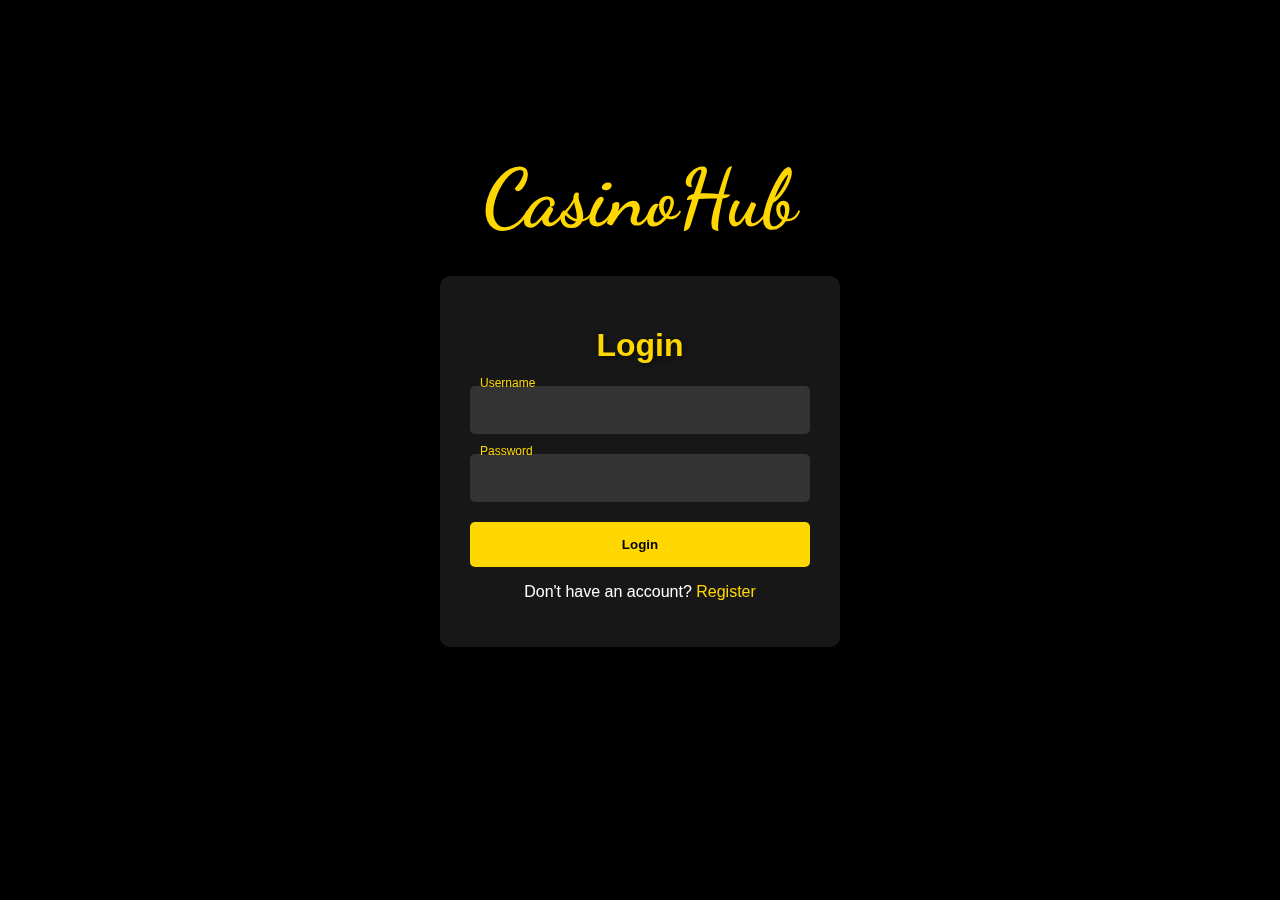
<file: index.html>
<!DOCTYPE html>
<html lang="en">
<head>
    <meta charset="UTF-8">
    <meta name="viewport" content="width=device-width, initial-scale=1.0">
    <title>Login & Registration Page</title>
    <link href="https://fonts.googleapis.com/css2?family=Dancing+Script&display=swap" rel="stylesheet"> <!-- Add this line -->
    <link rel="stylesheet" href="login.css">
</head>


<body>
    <div class="container">
        <h1 class="main-title">CasinoHub</h1> <!-- Added title here -->
        <div class="form-container" id="form-container">
            <form id="login-form" class="form">
				<h1>Login</h1>
                <div class="input-group">
                    <input type="text" id="login-username" required>
                    <label for="login-username">Username</label>
                </div>
                <div class="input-group">
                    <input type="password" id="login-password" required>
                    <label for="login-password">Password</label>
                </div>
                <button type="submit">Login</button>
                <p class="message" id="login-message"></p>
                <p class="toggle-form">Don't have an account? <span id="toggle">Register</span></p>
            </form>

            <form id="register-form" class="form">
                <h1>Register</h1>
                <div class="input-group">
                    <input type="text" id="register-username" required>
                    <label for="register-username">Username</label>
                </div>
                <div class="input-group">
                    <input type="password" id="register-password" required>
                    <label for="register-password">Password</label>
                </div>
                <div class="input-group">
                    <input type="email" id="register-email" required>
                    <label for="register-email">Email</label>
                </div>
                <button type="submit">Register</button>
                <p class="message" id="register-message"></p>
                <p class="toggle-form">Already have an account? <span id="toggle-back">Login</span></p>
            </form>
        </div>
    </div>
    <script src="login.js"></script>
</body>
</html>
</file>
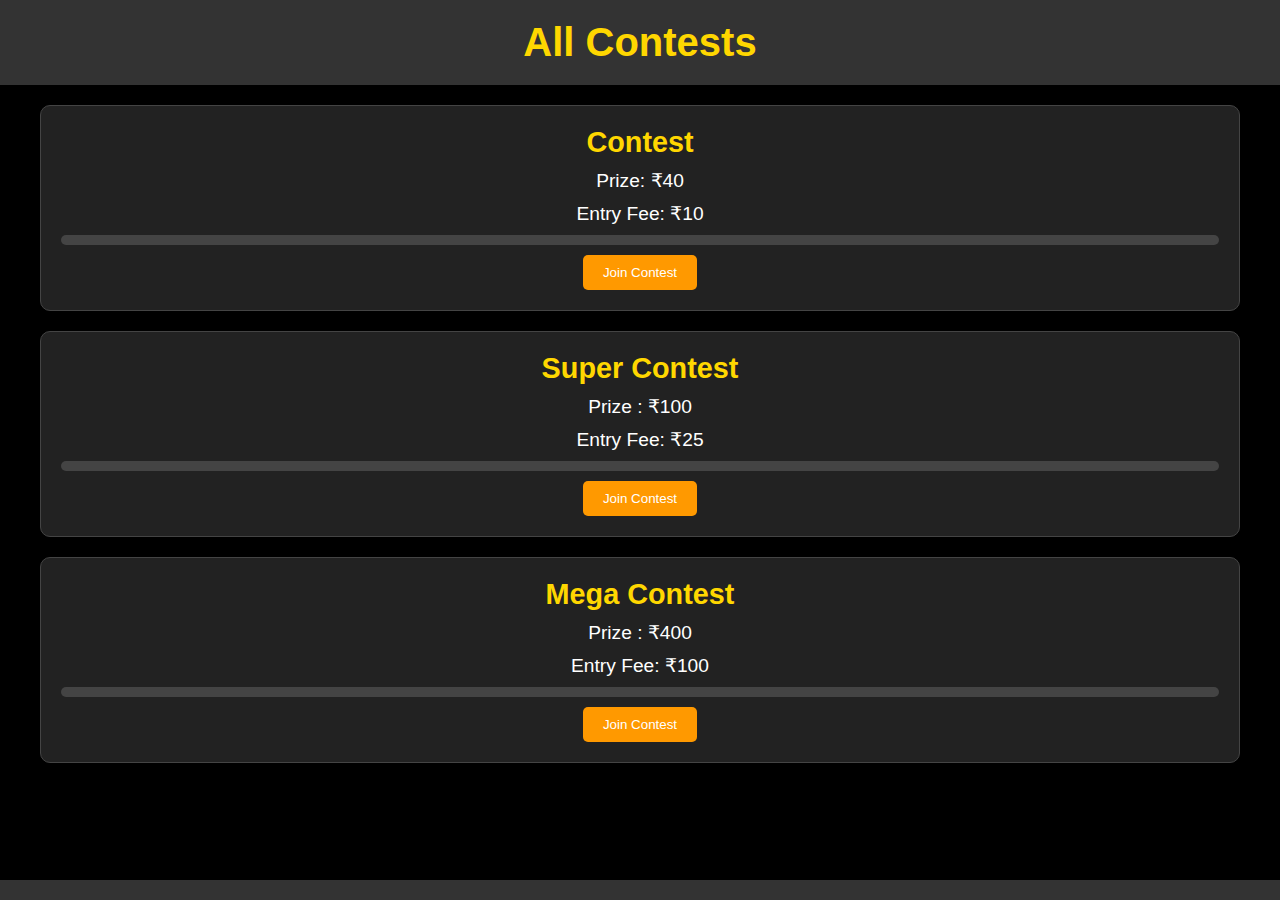
<file: colorcontest.html>
<!DOCTYPE html>
<html lang="en">
<head>
    <meta charset="UTF-8">
    <meta name="viewport" content="width=device-width, initial-scale=1.0">
    <title>All Contests</title>
    <link rel="stylesheet" href="colorcontest.css">
</head>
<body>
    <header>
        <h1>All Contests</h1>
    </header>
    <main>
        <div class="contest-list">
		
            <div class="contest-card" id="contest-1">
                <h2>Contest</h2>
                <p>Prize: ₹40 </p>
                <p>Entry Fee: ₹10</p>
                <div class="progress-container">
                    <div class="progress-bar" style="width: 0%;" id="progress-1"></div>
                </div>
				<a href="colorgame.html">
                <button class="join-btn" data-contest="contest-1">Join Contest</button>
				</a>
            </div>
		
            <div class="contest-card" id="contest-2">
                <h2> Super Contest</h2>
                <p>Prize  : ₹100</p>
                <p>Entry Fee: ₹25</p>
                <div class="progress-container">
                    <div class="progress-bar" style="width: 0%;" id="progress-2"></div>
                </div>
                <button class="join-btn" data-contest="contest-2">Join Contest</button>
            </div>
            <div class="contest-card" id="contest-3">
                <h2>Mega Contest </h2>
                <p>Prize  : ₹400</p>
                <p>Entry Fee: ₹100</p>
                <div class="progress-container">
                    <div class="progress-bar" style="width: 0%;" id="progress-3"></div>
                </div>
                <button class="join-btn" data-contest="contest-3">Join Contest</button>
            </div>
        </div>
    </main>

    <footer>
        <p></p>
    </footer>

    <script src="colorcontest.js"></script>
</body>
</html>
</file>
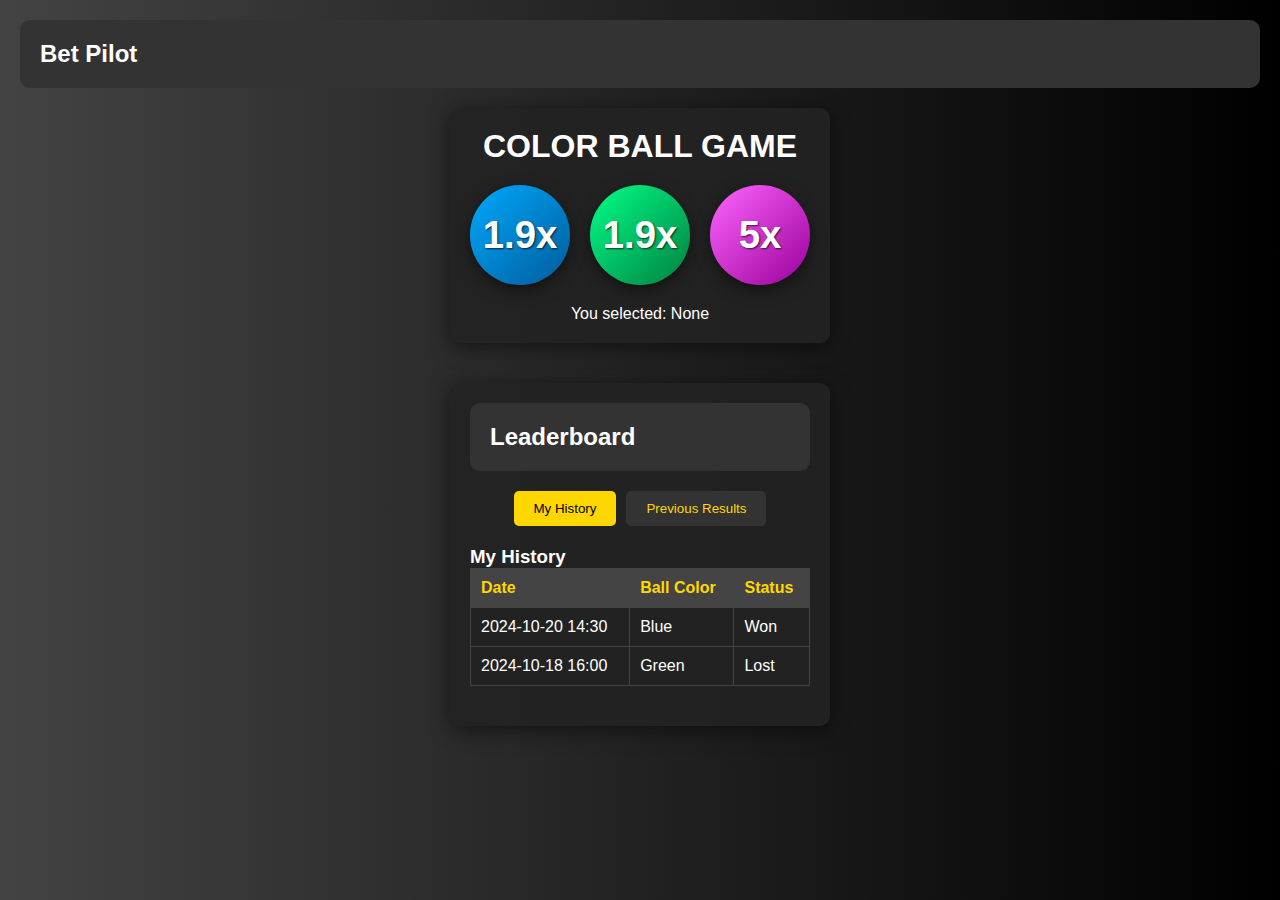
<file: colorgame.html>
<!DOCTYPE html>
<html lang="en">
<head>
    <meta charset="UTF-8">
    <meta name="viewport" content="width=device-width, initial-scale=1.0">
    <title>Fresh Betting Game</title>
    <link rel="stylesheet" href="colorgame.css">
</head>
<body>
    <header>
        <h2>Bet Pilot</h2>
    </header>

    <main>
        <section class="game-section">
            <h1>COLOR BALL GAME</h1>
            <div class="ball-container">
                <div class="ball blue-ball" onclick="selectBall('Blue')">
                    <span class="ball-text">1.9x</span>
                </div>
                <div class="ball green-ball" onclick="selectBall('Green')">
                    <span class="ball-text">1.9x</span>
                </div>
                <div class="ball purple-ball" onclick="selectBall('Purple')">
                    <span class="ball-text">5x</span>
                </div>
            </div>
            <div class="selected-ball-message">
                <p>You selected: <span id="selected-ball">None</span></p>
            </div>
        </section>

        <section class="leaderboard">
            <header>
                <h2>Leaderboard</h2>
            </header>

            <div class="tabs">
                <button id="myHistoryTab" class="tab active">My History</button>
                <button id="previousResultsTab" class="tab">Previous Results</button>
            </div>

            <div id="myHistory" class="tab-content active">
                <h3>My History</h3>
                <table id="myHistoryTable">
                    <thead>
                        <tr>
                            <th>Date</th>
                            <th>Ball Color</th>
                            <th>Status</th>
                        </tr>
                    </thead>
                    <tbody>
                        <!-- My history data will be dynamically injected here -->
                    </tbody>
                </table>
            </div>

            <div id="previousResults" class="tab-content">
                <h3>Previous Results</h3>
                <table id="previousResultsTable">
                    <thead>
                        <tr>
                            <th>Date & Time</th>
                            <th>Ball Color</th>
                        </tr>
                    </thead>
                    <tbody>
                        <!-- Previous results data will be dynamically injected here -->
                    </tbody>
                </table>
            </div>
        </section>
    </main>

    <!-- Popup for selecting ball and entering amount -->
    <div id="bet-popup" class="popup">
        <div class="popup-content">
            <span class="close" onclick="closePopup()">&times;</span>
            <p>You selected: <span id="popup-selected-ball">None</span></p>
            <div class="amount-container">
                <button onclick="changeAmount(-1)">&#8722;</button>
                <input type="number" id="bet-amount" value="0" min="0" />
                <button onclick="changeAmount(1)">&#43;</button>
            </div>
            <button id="confirm-bet-button" onclick="confirmBet()">Place Bet</button>
        </div>
    </div>

    <script src="colorgame.js"></script>
</body>
</html>
</file>
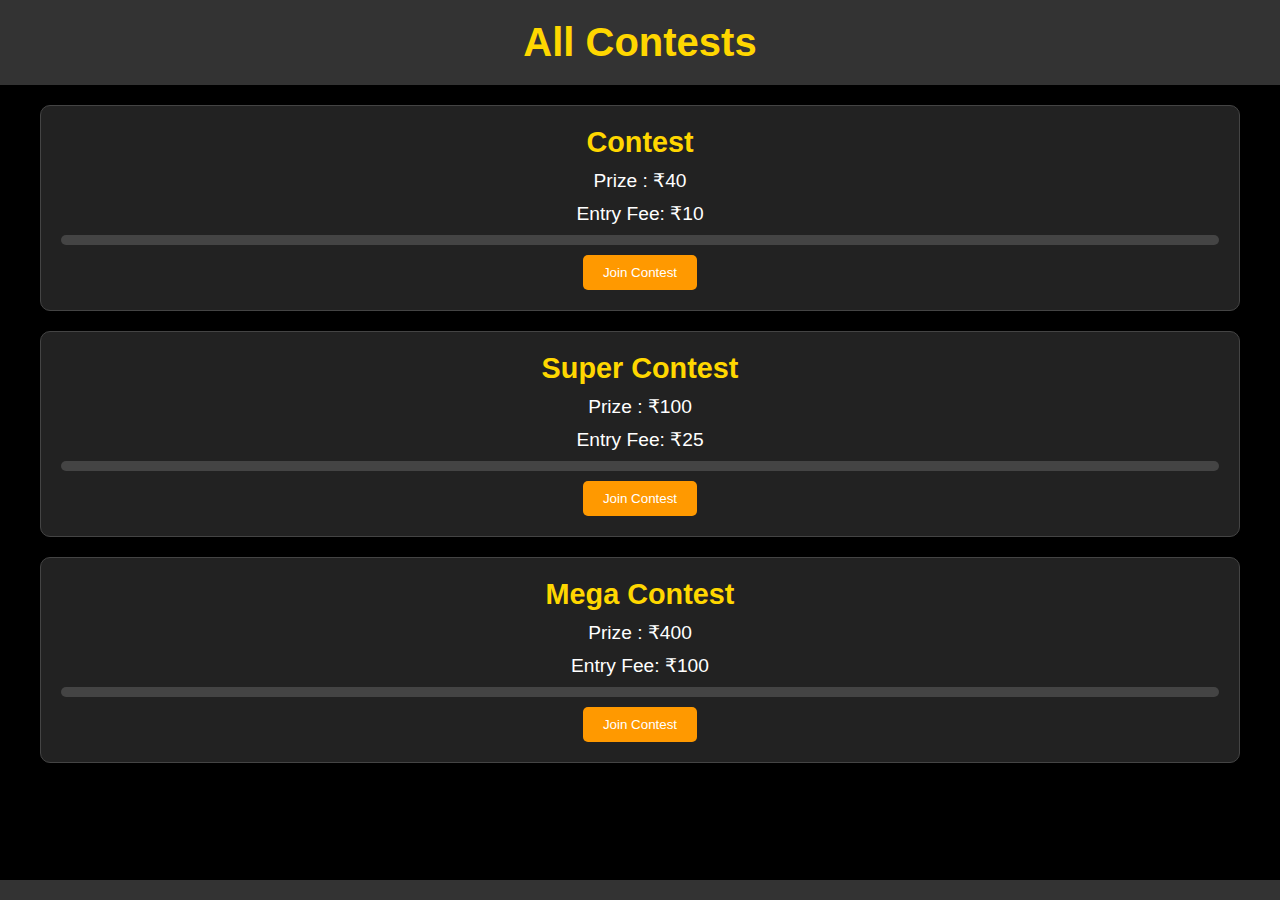
<file: contest.html>
<!DOCTYPE html>
<html lang="en">
<head>
    <meta charset="UTF-8">
    <meta name="viewport" content="width=device-width, initial-scale=1.0">
    <title>All Contests</title>
    <link rel="stylesheet" href="contest.css">
</head>
<body>
    <header>
        <h1>All Contests</h1>
    </header>
    <main>
        <div class="contest-list">
		
            <div class="contest-card" id="contest-1">
                <h2>Contest</h2>
                <p>Prize  : ₹40</p>
                <p>Entry Fee: ₹10</p>
                <div class="progress-container">
                    <div class="progress-bar" style="width: 0%;" id="progress-1"></div>
                </div>
				<a href="numberguess.html">
                <button class="join-btn" data-contest="contest-1">Join Contest</button>
				</a>
            </div>
		
            <div class="contest-card" id="contest-2">
                <h2>Super Contest</h2>
                <p>Prize  : ₹100</p>
                <p>Entry Fee: ₹25</p>
                <div class="progress-container">
                    <div class="progress-bar" style="width: 0%;" id="progress-2"></div>
                </div>
                <button class="join-btn" data-contest="contest-2">Join Contest</button>
            </div>
            <div class="contest-card" id="contest-3">
                <h2>Mega Contest</h2>
                <p>Prize  : ₹400</p>
                <p>Entry Fee: ₹100</p>
                <div class="progress-container">
                    <div class="progress-bar" style="width: 0%;" id="progress-3"></div>
                </div>
                <button class="join-btn" data-contest="contest-3">Join Contest</button>
            </div>
        </div>
    </main>

    <footer>
        <p></p>
    </footer>

    <script src="contest.js"></script>
</body>
</html>
</file>
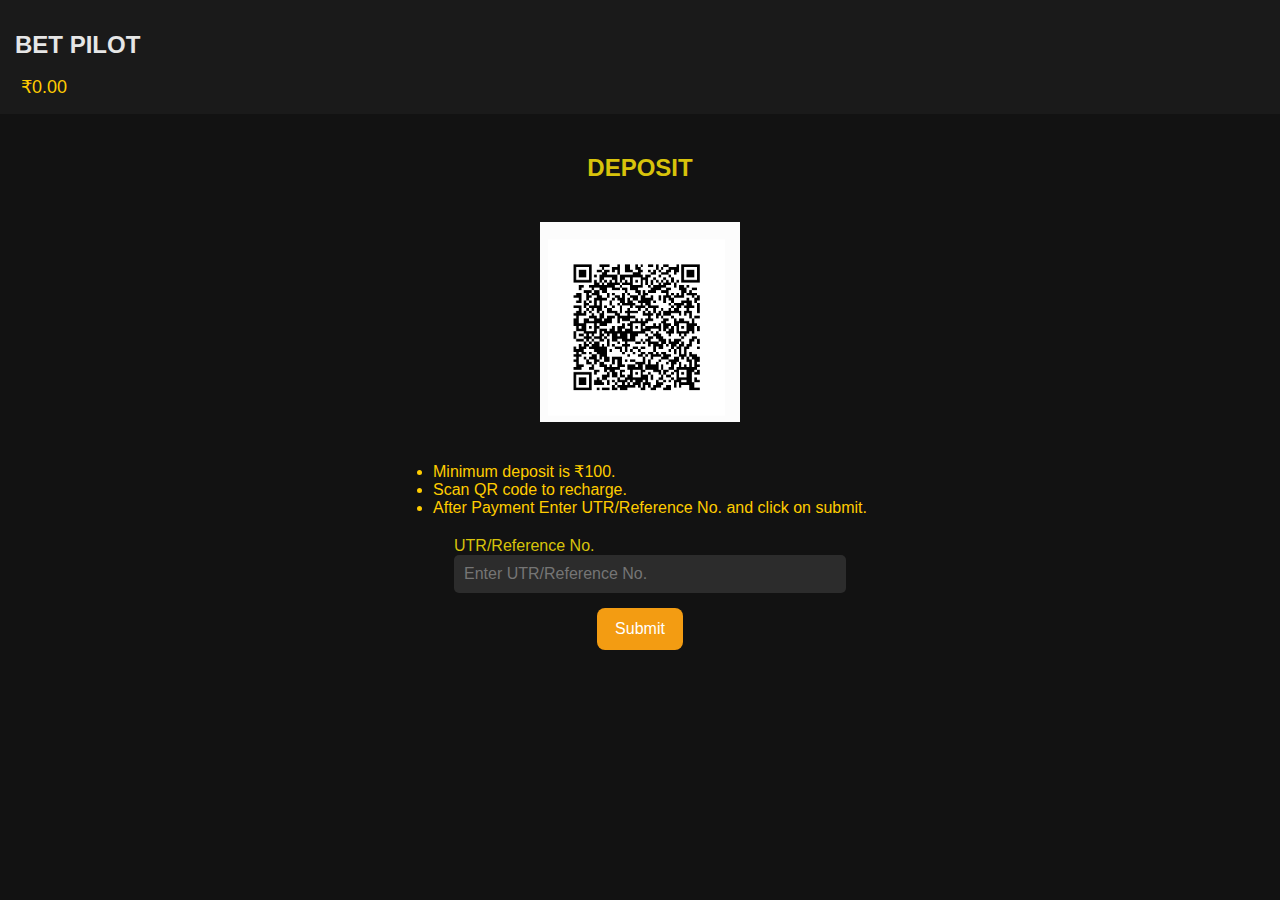
<file: deposit.html>
<!DOCTYPE html>
<html lang="en">
<head>
    <meta charset="UTF-8">
    <meta name="viewport" content="width=device-width, initial-scale=1.0">
    <link rel="stylesheet" href="deposit.css"> <!-- Link to your CSS -->
    <title>Deposit</title>
</head>
<body>
    <header>
        <nav>
            <h1 class="header-title">BET PILOT</h1>
            <button class="wallet-button"><i class="fa-solid fa-wallet"></i> ₹0.00</button>
        </nav>
    </header>

    <div class="deposit-container">
        <h2>DEPOSIT</h2>
        <div class="qr-code">
            <img src="Qrcode.png" alt="QR Code" class="qr-image">
        </div>
        <ul class="deposit-instructions">
            <li>Minimum deposit is ₹100.</li>
            <li>Scan QR code to recharge.</li>
            <li>After Payment Enter UTR/Reference No. and click on submit.</li>
        </ul>

        <form class="utr-form">
            <div class="form-group">
                <label for="utr-number">UTR/Reference No.</label>
                <input type="text" id="utr-number" placeholder="Enter UTR/Reference No." required>
            </div>
            <button type="submit" class="submit-button">Submit</button>
        </form>
    </div>

    
</body>
</html>
</file>
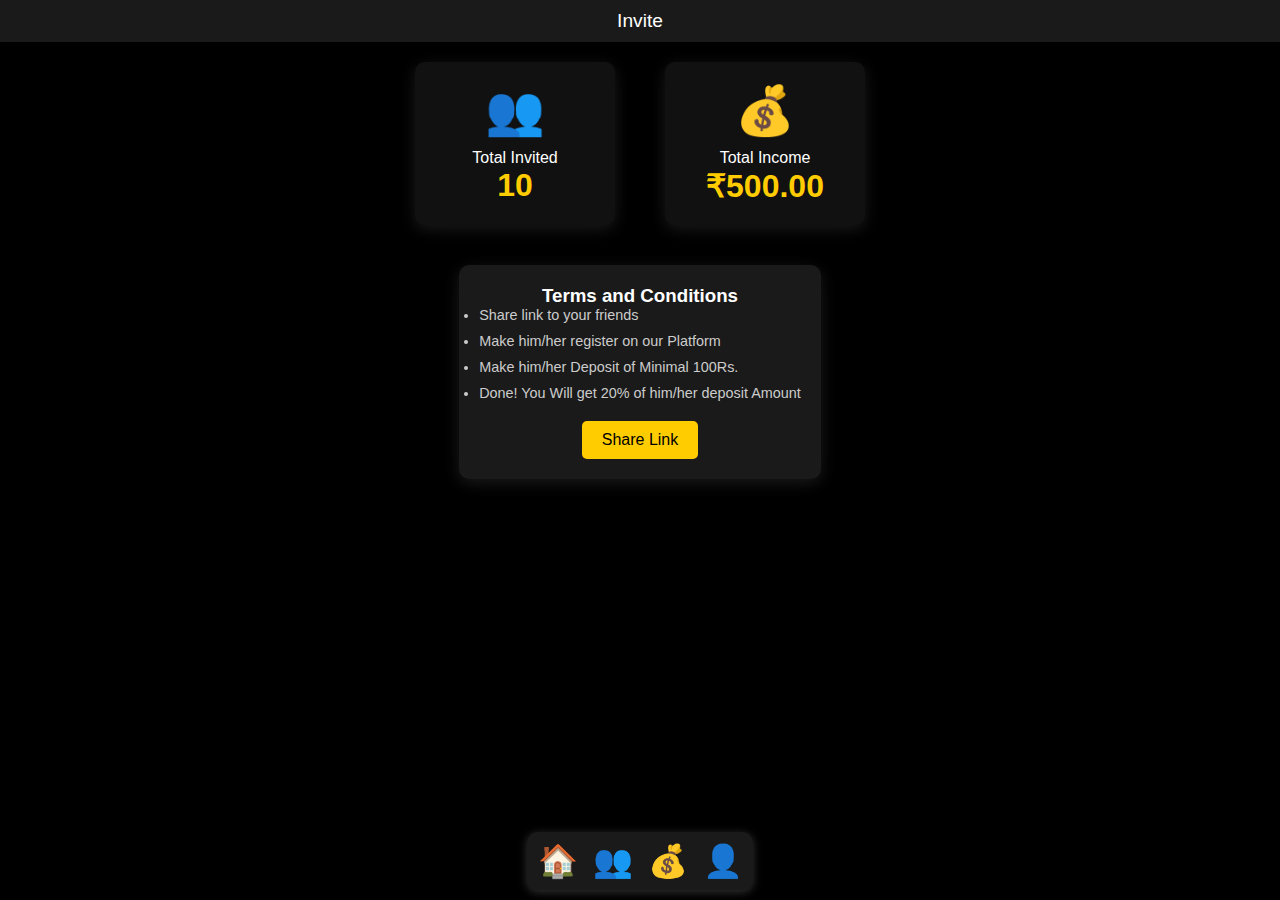
<file: invite.html>
<!DOCTYPE html>
<html lang="en">
<head>
    <meta charset="UTF-8">
    <meta name="viewport" content="width=device-width, initial-scale=1.0">
    <title>Invite Page</title>
    <link rel="stylesheet" href="invite.css">
</head>
<body>
    <header>
        <nav>
            <ul>
                <li><a href="#">Invite</a></li>
            </ul>
        </nav>
    </header>

    <section class="invite-section">
        <div class="invite-info">
            <div class="icon-container">
                <span class="icon" id="totalInvitedIcon">👥</span>
                <p>Total Invited</p>
                <span class="total-number" id="totalInvited">50</span>
            </div>
            <div class="icon-container">
                <span class="icon" id="totalIncomeIcon">💰</span>
                <p>Total Income</p>
                <span class="total-number" id="totalIncome">₹5,000</span>
            </div>
        </div>

        <div class="terms-container">
            <h3>Terms and Conditions</h3>
            <ul class="terms-list">
                <li> Share link to your friends</li>
                <li> Make him/her register on our Platform</li>
                <li> Make him/her Deposit of Minimal 100Rs.</li>
                <li> Done! You Will get 20% of him/her deposit Amount</li>
            </ul>
            <button class="share-link-btn">Share Link</button>
        </div>
    </section>

    <div class="fixed-icons">
        <a href="home.html"><button class="nav-item">🏠</button></a>
        <a href="invite.html"><button class="nav-item">👥</button></a>
        <button class="nav-item">💰</button>
        <a href="userprofile.html"><button class="nav-item">👤</button></a>
    </div>

    <script src="invite.js"></script>
</body>
</html>
</file>
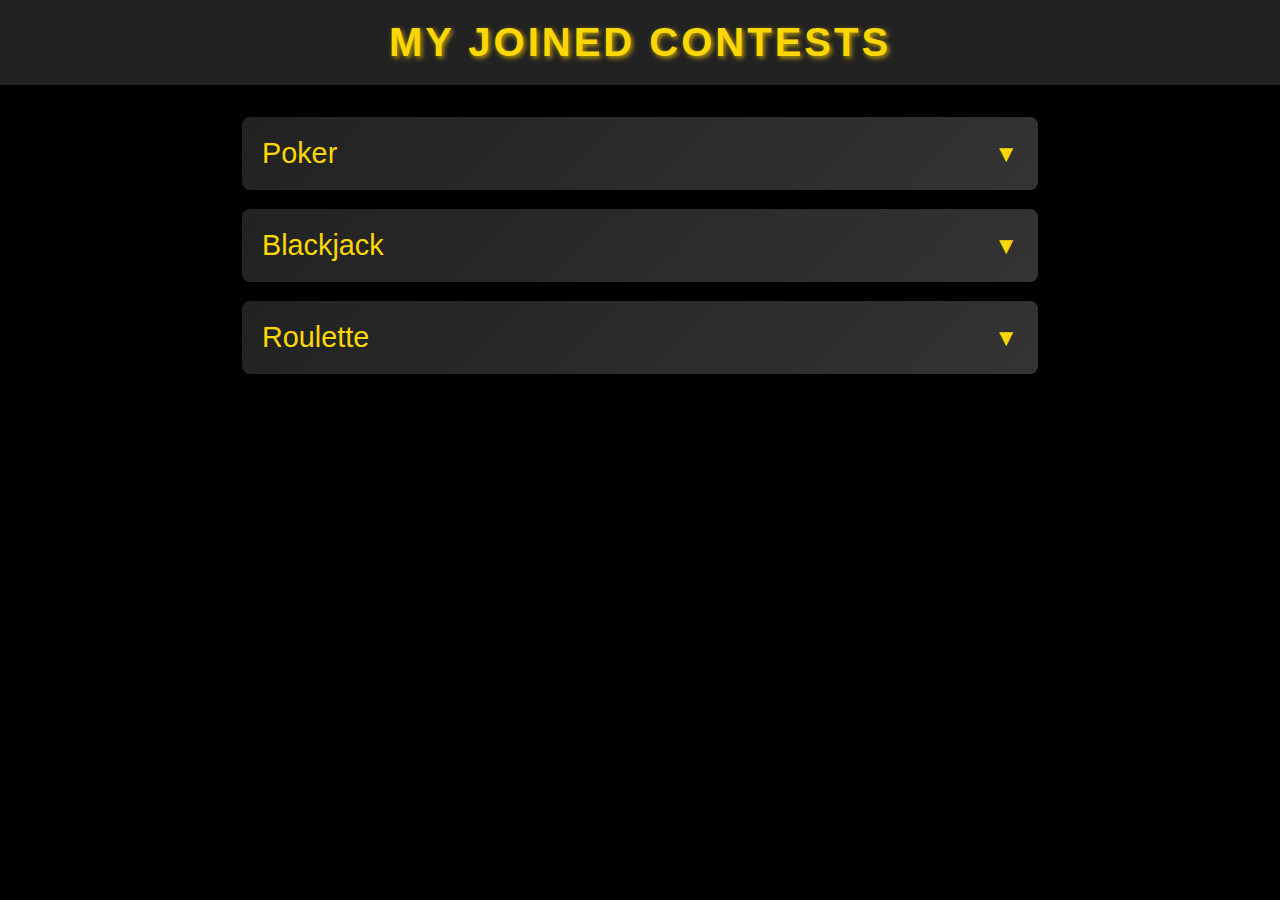
<file: mycontest.html>
<!DOCTYPE html>
<html lang="en">
<head>
    <meta charset="UTF-8">
    <meta name="viewport" content="width=device-width, initial-scale=1.0">
    <title>Joined Contests</title>
    <link rel="stylesheet" href="mycontest.css">
</head>
<body>
    <header>
        <h1>My Joined Contests</h1>
    </header>

    <section id="games-section">
        <!-- Game sections will be dynamically created here -->
    </section>

    <script src="mycontest.js"></script>
</body>
</html>
</file>
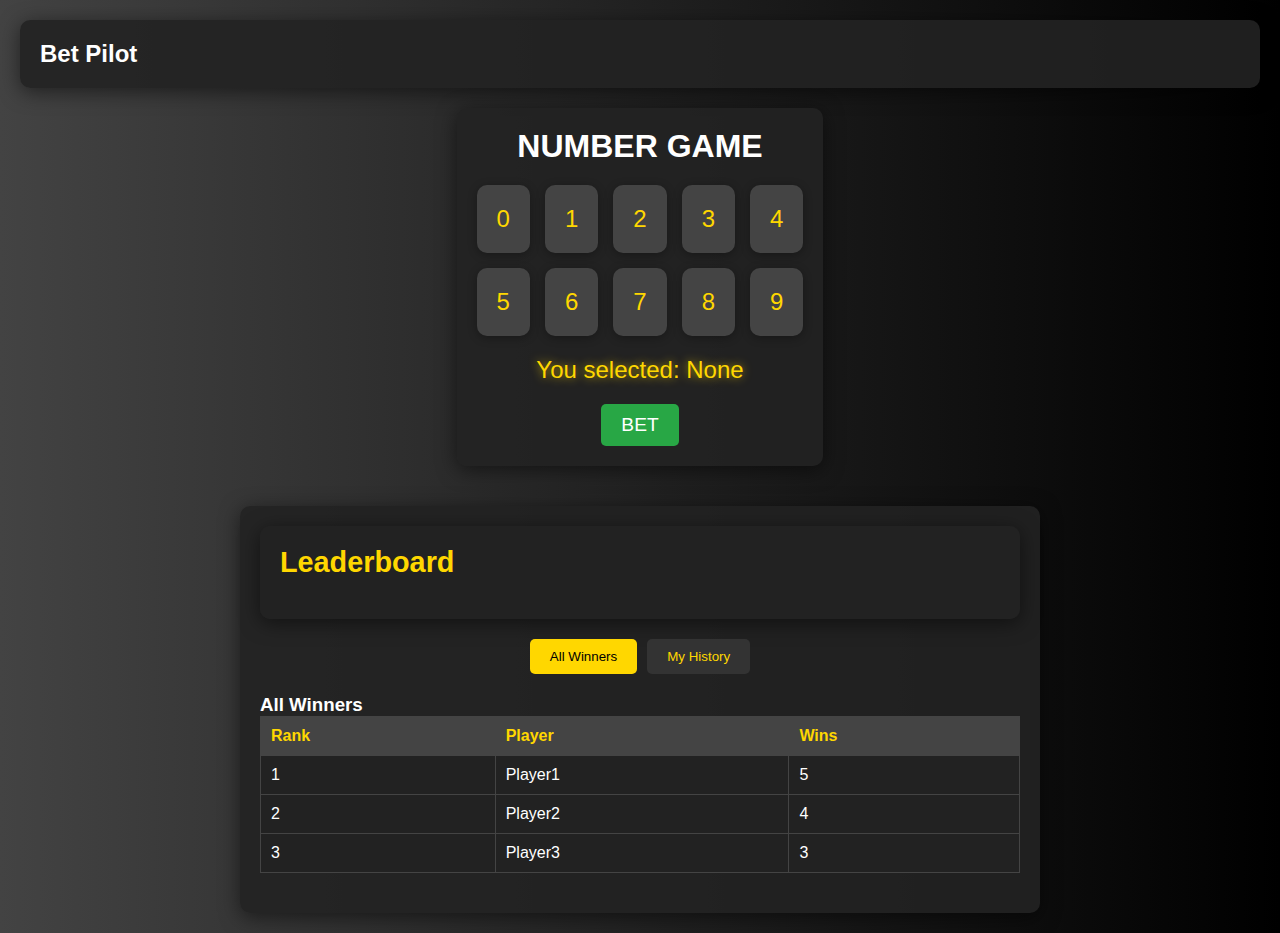
<file: numberguess.html>
<!DOCTYPE html>
<html lang="en">
<head>
    <meta charset="UTF-8">
    <meta name="viewport" content="width=device-width, initial-scale=1.0">
    <link rel="stylesheet" href="numberguess.css">
    <title>NumberBet</title>
</head>
<body>
    <header>
        <div class="logo"> Bet Pilot</div>
        
    </header>
    
    <main>
        <h1>NUMBER GAME</h1>
        <div class="number-grid">
            <!-- Number buttons will be dynamically generated here -->
        </div>
        <div class="selected-number">
            <p>You selected: <span id="selected-number">None</span></p>
        </div>
        <button class="play-button" id="play-button">BET</button>
    </main>

    <!-- Leaderboard Section Starts Here -->
    <section class="leaderboard">
        <div class="container">
            <header>
                <h2>Leaderboard</h2>
            </header>

            <div class="tabs">
                <button id="allWinnersTab" class="tab active">All Winners</button>
                <button id="myHistoryTab" class="tab">My History</button>
            </div>

            <div id="allWinners" class="tab-content active">
                <h3>All Winners</h3>
                <table id="allWinnersTable">
                    <thead>
                        <tr>
                            <th>Rank</th>
                            <th>Player</th>
                            <th>Wins</th>
                        </tr>
                    </thead>
                    <tbody>
                        <!-- All winners data will be dynamically injected here -->
                    </tbody>
                </table>
            </div>

            <div id="myHistory" class="tab-content">
                <h3>My Winning History</h3>
                <table id="myHistoryTable">
                    <thead>
                        <tr>
                            <th>Date</th>
                            <th>Game</th>
                            <th>Amount Won</th>
                        </tr>
                    </thead>
                    <tbody>
                        <!-- My history data will be dynamically injected here -->
                    </tbody>
                </table>
            </div>
        </div>
    </section>
    <!-- Leaderboard Section Ends Here -->

     

     

    <script src="numberguess.js"></script>
    <script src="leadboard.js"></script>
</body>
</html>
</file>
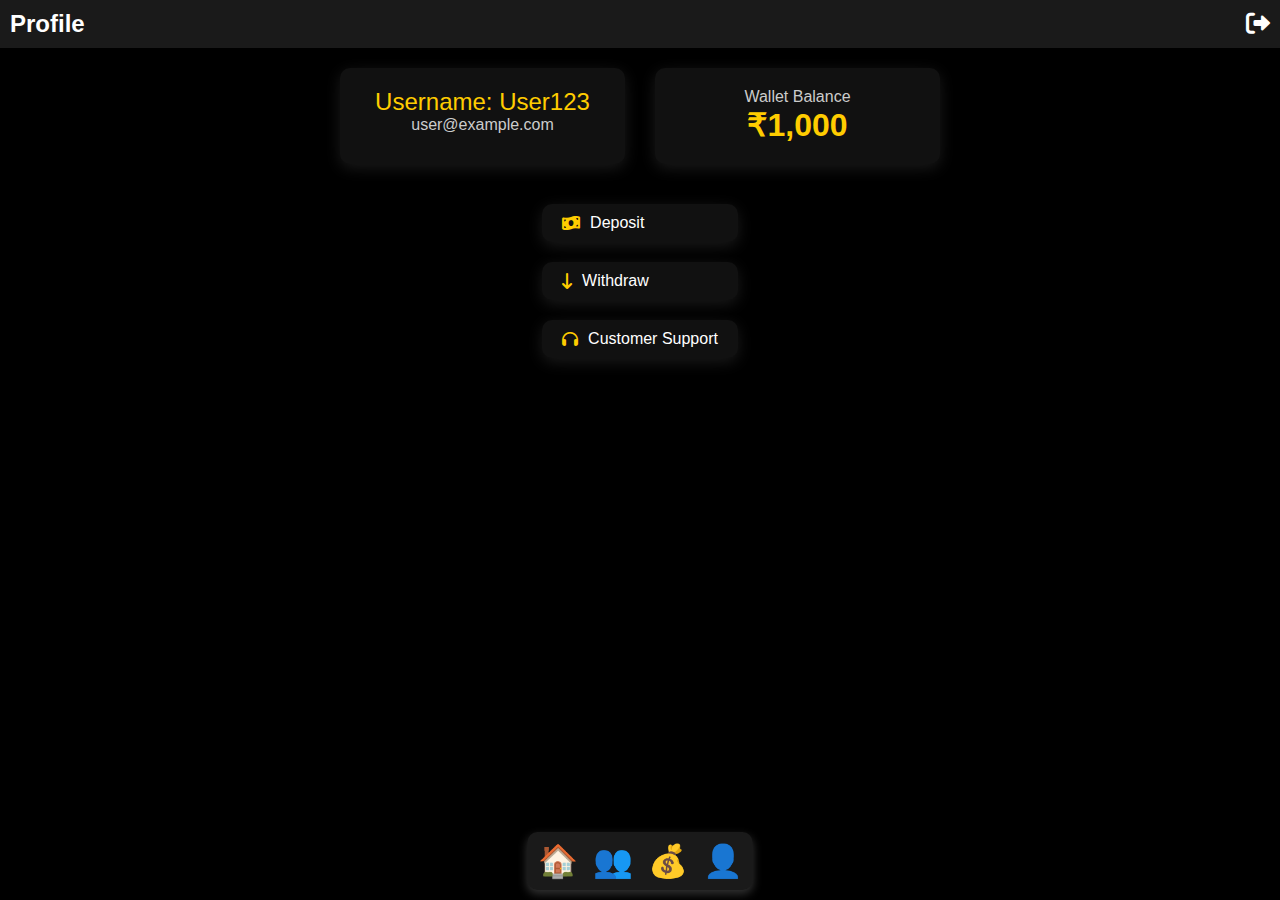
<file: userprofile.html>
<!DOCTYPE html>
<html lang="en">
<head>
    <meta charset="UTF-8">
    <meta name="viewport" content="width=device-width, initial-scale=1.0">
    <title>User Profile</title>
    <link rel="stylesheet" href="userprofile.css">
    <link rel="stylesheet" href="https://cdnjs.cloudflare.com/ajax/libs/font-awesome/6.0.0-beta3/css/all.min.css">
</head>
<body>
    <header>
        <nav>
            <div class="header-container">
                <h1>Profile</h1>
                <button class="logout-btn">
                    <i class="fa-solid fa-right-from-bracket"></i>
                </button>
            </div>
        </nav>
    </header>

    <section class="profile-section">
        <div class="user-info">
            <div class="user-container">
                <p class="username">Username</p>
                <p class="email">user@example.com</p>
            </div>
            <div class="wallet-container">
                <p class="wallet-label">Wallet Balance</p>
                <p class="wallet-balance">₹1,000</p>
            </div>
        </div>

        <div class="actions">
            <div class="action-item">
                <i class="fa-solid fa-money-bill-wave"></i>
                <span class="action-text">Deposit</span>
            
            </div>
            <div class="action-item" id="withdrawId">
                <!-- Wrap the withdraw action in an anchor tag linking to the withdraw page -->
                <i class="fa-solid fa-arrow-down-long"></i>
                <span class="action-text">Withdraw</span>
            </div>
            <div class="action-item">
                <i class="fa-solid fa-headphones"></i>
                <span class="action-text">Customer Support</span>
            </div>
        </div>
    </section>

    <div class="fixed-icons">
       <a href="home.html"><button class="nav-item">🏠</button></a> 
        <a href="invite.html"><button class="nav-item">👥</button></a>
        <button class="nav-item">💰</button>
        <button class="nav-item">👤</button>
    </div>

    <script src="userprofile.js"></script>
</body>
</html>
</file>
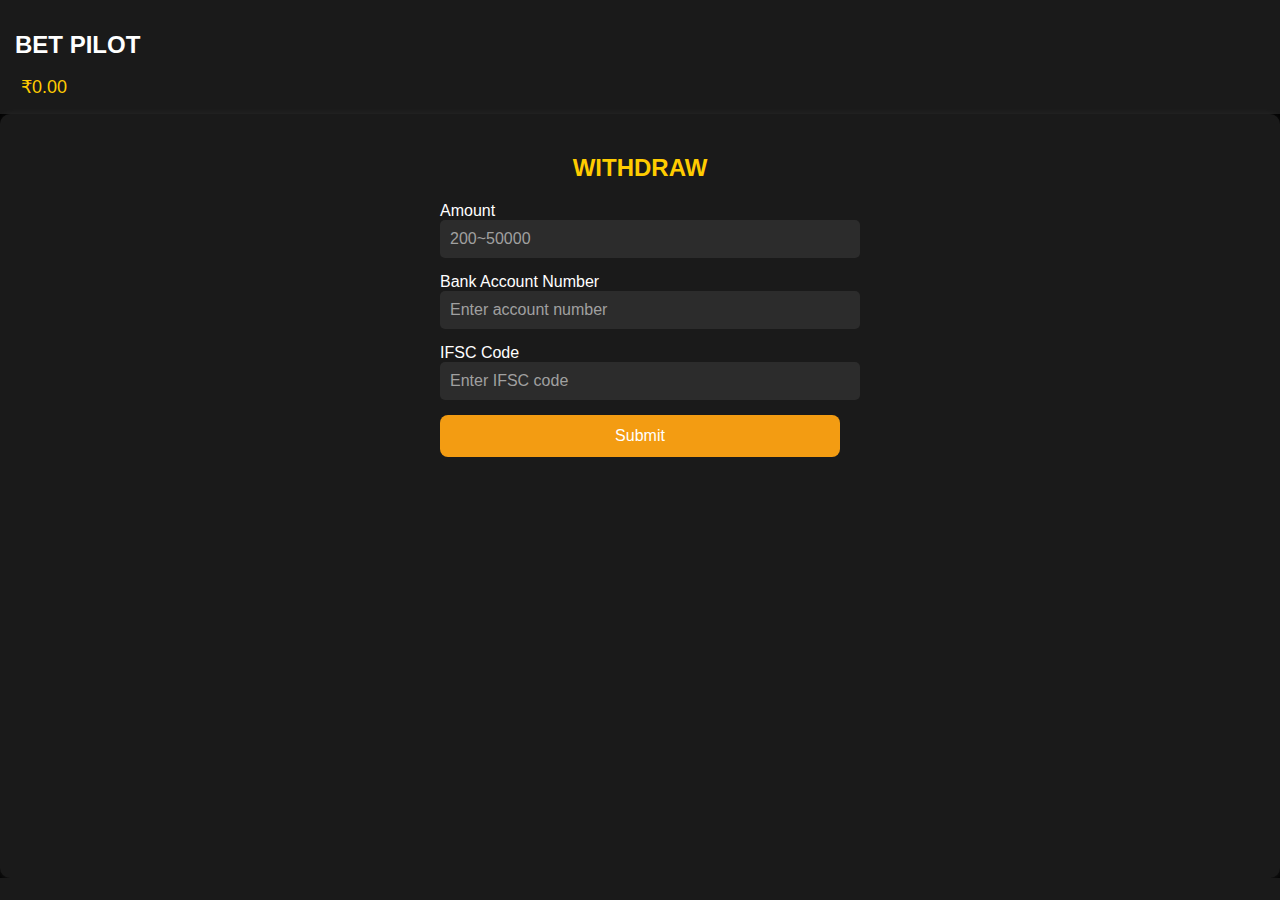
<file: withdraw.html>
<!DOCTYPE html>
<html lang="en">
<head>
    <meta charset="UTF-8">
    <meta name="viewport" content="width=device-width, initial-scale=1.0">
    <link rel="stylesheet" href="withdraw.css"> <!-- Link to your existing CSS -->
    <title>Withdraw</title>
</head>
<body>
    <header>
        <nav>
            <h1 class="header-title">BET PILOT</h1>
            <button class="wallet-button"><i class="fa-solid fa-wallet"></i> ₹0.00</button>
        </nav>
    </header>

    <div class="withdraw-container">
        <h2>WITHDRAW</h2>
        <form class="withdraw-form">
            <div class="form-group">
                <label for="amount">Amount</label>
                <input type="number" id="amount" placeholder="200~50000" required>
            </div>
            <div class="form-group">
                <label for="account-number">Bank Account Number</label>
                <input type="text" id="account-number" placeholder="Enter account number" required>
            </div>
            <div class="form-group">
                <label for="ifsc-code">IFSC Code</label>
                <input type="text" id="ifsc-code" placeholder="Enter IFSC code" required>
            </div>
            <button type="submit" class="submit-button">Submit</button>
        </form>
    </div>

    <footer>
        <div class="fixed-icons">
            <button class="nav-item"><i class="fa-solid fa-home"></i></button>
            <button class="nav-item"><i class="fa-solid fa-users"></i></button>
            <button class="nav-item"><i class="fa-solid fa-list"></i></button>
            <button class="nav-item"><i class="fa-solid fa-user"></i></button>
        </div>
    </footer>

</body>
</html>
</file>
<file: login.css>
* {
    box-sizing: border-box;
}

body {
    margin: 0;
    font-family: 'Arial', sans-serif;
    display: flex;
    justify-content: center;
    align-items: center;
    height: 100vh;
    background-color: #000;
	overflow: hidden;
}

.container {
    width: 70%;
    max-width: 400px;
    perspective: 1000px;
    
}

@keyframes shine {
    0% {
        text-shadow: 0 0 10px rgba(255, 215, 0, 0.7), 0 0 20px rgba(255, 215, 0, 0.7), 0 0 30px rgba(255, 215, 0, 0.7), 0 0 40px rgba(255, 215, 0, 0.7), 0 0 50px rgba(255, 215, 0, 0.7);
    }
    50% {
        text-shadow: 0 0 20px rgba(255, 215, 0, 1), 0 0 30px rgba(255, 215, 0, 1), 0 0 40px rgba(255, 215, 0, 1), 0 0 50px rgba(255, 215, 0, 1), 0 0 60px rgba(255, 215, 0, 1);
    }
    100% {
        text-shadow: 0 0 10px rgba(255, 215, 0, 0.7), 0 0 20px rgba(255, 215, 0, 0.7), 0 0 30px rgba(255, 215, 0, 0.7), 0 0 40px rgba(255, 215, 0, 0.7), 0 0 50px rgba(255, 215, 0, 0.7);
    }
}

.main-title {
    font-family: 'Dancing Script', cursive; /* Use the new font */
    color: #FFD700; /* Golden color */
    text-align: center;
    font-size: 5rem; /* Increase size */
    animation: shine 3.0s infinite; /* Add shining animation */
    margin-bottom: 30px; /* Increase space below the title */
    margin-top: -300px; /* Move title higher */

}



@font-face {
    font-family: 'Playwright England SemiJoined';
    src: url('fonts/PlaywrightEnglandSemiJoined.woff2') format('woff2'), /* Adjust the path as needed */
         url('fonts/PlaywrightEnglandSemiJoined.woff') format('woff'); /* Add other formats if available */
    font-weight: normal;
    font-style: normal;
}





/* Animation Keyframes */
@keyframes fadeIn {
    from {
        opacity: 0;
        transform: translateY(-20px);
    }
    to {
        opacity: 1;
        transform: translateY(0);
    }
}

.form-container {
    width: 100%;
    position: relative;
    transition: transform 0.6s ease;
    transform-style: preserve-3d;
}

.form {
    background-color: rgba(26, 26, 26, 0.9);
    border-radius: 10px;
    padding: 30px;
    box-shadow: 0 4px 30px rgba(0, 0, 0, 0.5);
    position: absolute;
    width: 100%;
    backface-visibility: hidden;
}

h1 {
    color: #FFD700; /* Golden color */
    text-align: center;
    text-shadow: 2px 2px 5px rgba(0, 0, 0, 0.5);
}

.input-group {
    position: relative;
    margin-bottom: 20px;
}

input {
    width: 100%;
    padding: 15px;
    border: none;
    border-radius: 5px;
    background-color: #333;
    color: #ffffff;
    font-size: 16px;
    transition: all 0.3s ease;
}

input:focus {
    outline: none;
    background-color: #444;
    border: 2px solid #FFD700; /* Golden border on focus */
}

label {
    position: absolute;
    top: 15px;
    left: 15px;
    color: #ffffff;
    pointer-events: none;
    transition: all 0.3s ease;
}

input:focus + label,
input:not(:placeholder-shown) + label {
    top: -10px;
    left: 10px;
    font-size: 12px;
    color: #FFD700;
}

button {
    width: 100%;
    padding: 15px;
    border: none;
    border-radius: 5px;
    background-color: #FFD700; /* Golden button */
    color: #000;
    font-weight: bold;
    cursor: pointer;
    transition: background-color 0.3s;
}

button:hover {
    background-color: #e6c700; /* Darker golden on hover */
}

.message {
    color: #ffcc00;
    text-align: center;
    margin-top: 10px;
}

.toggle-form {
    color: #ffffff;
    text-align: center;
    margin-top: 10px;
}

.toggle-form span {
    color: #FFD700;
    cursor: pointer;
}

.toggle-form span:hover {
    text-decoration: underline;
}

#register-form {
    transform: rotateY(180deg);
}
</file>
<file: colorcontest.css>
* {
    margin: 0;
    padding: 0;
    box-sizing: border-box;
    font-family: Arial, sans-serif;
}

body {
    background-color: #000;
    color: #fff;
}

header {
    text-align: center;
    padding: 20px;
    background-color: #333;
}

h1 {
    font-size: 2.5rem;
	color: #FFD700;
}

h2 {
    font-size: 2.5rem;
	color: #FFD700;
}

main {
    display: flex;
    justify-content: center;
    padding: 20px;
}

.contest-list {
    width: 100%;
    max-width: 1200px;
    display: flex;
    flex-direction: column;
    gap: 20px;
}

.contest-card {
    background-color: #222;
    padding: 20px;
    border-radius: 10px;
    border: 1px solid #444;
    text-align: center;
}

.contest-card h2 {
    font-size: 1.8rem;
    margin-bottom: 10px;
}

.contest-card p {
    font-size: 1.2rem;
    margin-bottom: 10px;
}

.progress-container {
    width: 100%;
    background-color: #444;
    border-radius: 5px;
    margin: 10px 0;
}

.progress-bar {
    height: 10px;
    background-color: #ff9900;
    border-radius: 5px;
}

.join-btn {
    background-color: #ff9900;
    color: #fff;
    padding: 10px 20px;
    border: none;
    border-radius: 5px;
    cursor: pointer;
    transition: background-color 0.3s ease;
}

.join-btn:hover {
    background-color: #cc7a00;
}

footer {
    text-align: center;
    padding: 10px;
    background-color: #333;
    position: fixed;
    width: 100%;
    bottom: 0;
}
</file>
<file: colorgame.css>
/* General Styles */
* {
    margin: 0;
    padding: 0;
    box-sizing: border-box;
}

body {
    font-family: 'Arial', sans-serif;
    background: linear-gradient(270deg, #000000, #434343);
    color: #fff;
    display: flex;
    flex-direction: column;
    align-items: center;
    min-height: 100vh;
    padding: 20px;
}

/* Header Styles */
header {
    display: flex;
    flex-direction: row;
    align-items: center;
    width: 100%;
    background-color: #333; /* Dark grey */
    padding: 20px;
    border-radius: 10px;
    margin-bottom: 20px;
}

h2 {
    margin: 0;
    color: white; /* White color for header text */
    flex: 1; /* Pushes text to the left */
}

/* Game Section Styles */
.game-section {
    text-align: center;
    background-color: rgba(34, 34, 34, 0.9);
    padding: 20px;
    border-radius: 10px;
    box-shadow: 0 4px 20px rgba(0, 0, 0, 0.5);
}

.ball-container {
    display: flex;
    justify-content: center;
    gap: 20px;
    margin: 20px 0;
    flex-wrap: wrap; /* Allow balls to wrap on smaller screens */
}

.ball {
    width: 20vw; /* Using vw for responsiveness */
    height: 20vw; /* Using vw for responsiveness */
    max-width: 100px; /* Max size for larger screens */
    max-height: 100px; /* Max size for larger screens */
    border-radius: 50%;
    cursor: pointer;
    transition: transform 0.3s;
    box-shadow: 0 5px 15px rgba(0, 0, 0, 0.5);
    display: flex;
    align-items: center;
    justify-content: center;
    font-weight: bold;
    color: white;
    position: relative; /* To position text correctly */
}

/* 3D Effect and Attractive Colors */
.blue-ball {
    background: linear-gradient(135deg, #00aaff, #005b99);
}

.green-ball {
    background: linear-gradient(135deg, #00ff88, #00803f);
}

.purple-ball {
    background: linear-gradient(135deg, #ff66ff, #990099);
}

.ball:hover {
    transform: scale(1.1) rotate(15deg);
}

/* Ball Text Styles */
.ball-text {
    position: absolute; /* Absolute positioning */
    font-size: 3vw; /* Responsive font size */
    color: white; /* Color for the text */
    text-shadow: 1px 1px 2px rgba(0, 0, 0, 0.7); /* Text shadow for better visibility */
}

/* Button Styles */
.bet-button {
    background-color: #28a745;
    color: white;
    border: none;
    border-radius: 5px;
    padding: 10px 20px;
    font-size: 1.2rem;
    cursor: pointer;
    transition: background-color 0.3s;
}

.bet-button:hover {
    background-color: #218838;
}

/* Leaderboard Section Styles */
.leaderboard {
    margin-top: 40px;
    background-color: rgba(34, 34, 34, 0.9);
    padding: 20px;
    border-radius: 10px;
    box-shadow: 0 4px 20px rgba(0, 0, 0, 0.5);
    width: 100%;
    max-width: 800px;
}

.tabs {
    display: flex;
    justify-content: center;
    margin-bottom: 20px;
}

.tab {
    background-color: #333;
    color: #FFD700;
    border: none;
    padding: 10px 20px;
    margin: 0 5px;
    border-radius: 5px;
    cursor: pointer;
    transition: background-color 0.3s, color 0.3s;
}

.tab.active {
    background-color: #FFD700;
    color: #000;
}

.tab:hover {
    background-color: #FFD700;
    color: #000;
}

.tab-content {
    display: none;
}

.tab-content.active {
    display: block;
}

table {
    width: 100%;
    border-collapse: collapse;
    margin-bottom: 20px;
}

table th, table td {
    padding: 10px;
    text-align: left;
    border: 1px solid #444;
}

table th {
    background-color: #444;
    color: #FFD700;
}

table td {
    background-color: #222;
}

/* Responsive Styles */
@media (max-width: 600px) {
    header {
        flex-direction: column;
        align-items: flex-start;
    }

    .ball {
        width: 25vw; /* Adjust size for smaller screens */
        height: 25vw; /* Adjust size for smaller screens */
    }

    .ball-text {
        font-size: 4vw; /* Adjust text size for smaller screens */
    }

    .bet-button {
        width: 80%; /* Full width button on small screens */
    }

    .tabs {
        flex-direction: column; /* Stack tabs on small screens */
    }

    .tab {
        width: 100%; /* Full width tabs on small screens */
        margin: 5px 0; /* Margin between stacked tabs */
    }
}
/* Popup Styles */
.popup {
    display: none; /* Hidden by default */
    position: fixed; /* Stay in place */
    z-index: 100; /* Sit on top */
    left: 0;
    top: 0;
    width: 100%; /* Full width */
    height: 100%; /* Full height */
    overflow: auto; /* Enable scroll if needed */
    background-color: rgba(0, 0, 0, 0.7); /* Black w/ opacity */
    
}

.popup-content {
    background-color:    rgb(15, 15, 15); /* Dark background */
    margin: 15% auto; /* 15% from the top and centered */
    padding: 20px;
    border: 1px solid #888;
    width: 300px; /* Could be more or less, depending on screen size */
    border-radius: 10px;
    
}

.close {
    color: #e7d90a;
    float: right;
    font-size: 28px;
    font-weight: bold;
}

.close:hover,
.close:focus {
    color: white;
    text-decoration: none;
    cursor: pointer;
}

.amount-container {
    display: flex;
    align-items: center;
    justify-content: center;
    margin: 20px 0;
}

input[type="number"] {
    width: 150px;
    text-align: center;
    margin: 0 10px;
    border: 1px solid #888;
    border-radius: 5px;
    background-color: #444;
    color: white;
}
</file>
<file: contest.css>
* {
    margin: 0;
    padding: 0;
    box-sizing: border-box;
    font-family: Arial, sans-serif;
}

body {
    background-color: #000;
    color: #fff;
}

header {
    text-align: center;
    padding: 20px;
    background-color: #333;
}

h1 {
    font-size: 2.5rem;
	color: #FFD700;
}

h2 {
    font-size: 2.5rem;
	color: #FFD700;
}

main {
    display: flex;
    justify-content: center;
    padding: 20px;
}

.contest-list {
    width: 100%;
    max-width: 1200px;
    display: flex;
    flex-direction: column;
    gap: 20px;
}

.contest-card {
    background-color: #222;
    padding: 20px;
    border-radius: 10px;
    border: 1px solid #444;
    text-align: center;
}

.contest-card h2 {
    font-size: 1.8rem;
    margin-bottom: 10px;
}

.contest-card p {
    font-size: 1.2rem;
    margin-bottom: 10px;
}

.progress-container {
    width: 100%;
    background-color: #444;
    border-radius: 5px;
    margin: 10px 0;
}

.progress-bar {
    height: 10px;
    background-color: #ff9900;
    border-radius: 5px;
}

.join-btn {
    background-color: #ff9900;
    color: #fff;
    padding: 10px 20px;
    border: none;
    border-radius: 5px;
    cursor: pointer;
    transition: background-color 0.3s ease;
}

.join-btn:hover {
    background-color: #cc7a00;
}

footer {
    text-align: center;
    padding: 10px;
    background-color: #333;
    position: fixed;
    width: 100%;
    bottom: 0;
}
</file>
<file: deposit.css>
body {
    background-color: #121212; /* Dark background */
    color: #d8c30b; /* White text */
    font-family: 'Arial', sans-serif;
    margin: 0;
    display: flex;
    flex-direction: column;
    height: 100vh;
}

header {
    background-color: #1A1A1A;
    padding: 15px;
    display: flex;
    justify-content: space-between;
    align-items: center;
}

.header-title {
    color: #e6e6e6;
    font-size: 24px;
    font-family: 'Cursive', sans-serif;
}

.wallet-button {
    background: none;
    border: none;
    color: #ffcc00;
    cursor: pointer;
    font-size: 18px;
}

.deposit-container {
    padding: 20px;
    display: flex;
    flex-direction: column;
    align-items: center;
}

.qr-code {
    margin: 20px 0;
}

.qr-image {
    width: 200px;
    height: 200px;
    object-fit: cover;
}

.deposit-instructions {
    list-style-type: disc;
    color: #ffcc00;
    padding-left: 20px;
    margin-bottom: 20px;
}

.utr-form {
    display: flex;
    flex-direction: column;
    align-items: center;
}

.form-group {
    margin-bottom: 15px;
    width: 100%;
    max-width: 400px;
}

input {
    padding: 10px;
    border: none;
    border-radius: 5px;
    background-color: #2C2C2C;
    color: #FFFFFF;
    font-size: 1rem;
    width: 100%;
}

.submit-button {
    background-color: #f39c12;
    border: none;
    color: white;
    padding: 12px 18px;
    font-size: 16px;
    border-radius: 8px;
    cursor: pointer;
    transition: background-color 0.3s;
}

.submit-button:hover {
    background-color: #e67e22;
}

footer {
    display: flex;
    justify-content: center;
    padding: 10px 0;
    background-color: #1A1A1A;
    position: relative;
    bottom: 0;
    width: 100%;
}

.fixed-icons {
    display: flex;
}

.nav-item {
    background: none;
    border: none;
    color: #ffcc00;
    font-size: 24px;
    margin: 0 10px;
    cursor: pointer;
}

.nav-item:hover {
    color: #e67e22;
}
</file>
<file: invite.css>
* {
    margin: 0;
    padding: 0;
    box-sizing: border-box;
}

body {
    font-family: Arial, sans-serif;
    background-color: #000000; /* Dark theme */
    color: #FFFFFF; /* White text */
}

header {
    background-color: #1A1A1A; /* Dark gray */
    padding: 10px;
    text-align: center;
}

header nav ul {
    list-style: none;
    display: flex;
    justify-content: center;
}

header nav ul li {
    margin: 0 15px;
}

header nav ul li a {
    color: #FFFFFF; /* White links */
    text-decoration: none;
    font-size: 1.2rem;
}

.invite-section {
    display: flex;
    flex-direction: column;
    align-items: center;
    padding: 20px;
}

.invite-info {
    display: flex;
    gap: 50px;
    flex-wrap: wrap;
    justify-content: center;
    margin-bottom: 40px;
}

.icon-container {
    display: flex;
    flex-direction: column;
    align-items: center;
    background-color: #111111; /* Dark background */
    padding: 20px;
    border-radius: 10px;
    box-shadow: 0 4px 15px rgba(255, 255, 255, 0.1);
    transition: transform 0.3s ease, background-color 0.3s ease;
    width: 200px; /* Set a fixed width */
}

.icon-container:hover {
    transform: scale(1.1); /* Zoom on hover */
    background-color: #333333; /* Slightly lighter on hover */
}

.icon {
    font-size: 3rem;
    margin-bottom: 10px;
    color: #ffcc00; /* Popular gold color for icons */
}

.total-number {
    font-size: 2rem;
    font-weight: bold;
    color: #ffcc00;
}

/* Terms and Conditions Styles */
.terms-container {
    text-align: center;
    background-color: #1A1A1A;
    padding: 20px;
    border-radius: 10px;
    box-shadow: 0 4px 15px rgba(255, 255, 255, 0.1);
}

.terms-list {
    text-align: left;
    margin-bottom: 20px;
    color: #CCCCCC;
}

.terms-list li {
    margin-bottom: 10px;
}

.share-link-btn {
    background-color: #ffcc00;
    color: #000;
    padding: 10px 20px;
    border: none;
    border-radius: 5px;
    font-size: 1rem;
    cursor: pointer;
    transition: background-color 0.3s ease;
}

.share-link-btn:hover {
    background-color: #e6b800;
}

.fixed-icons {
    position: fixed;
    bottom: 10px; /* Space above the footer */
    left: 50%;
    transform: translateX(-50%);
    display: flex;
    gap: 15px;
    z-index: 10; /* Above footer */
    background-color: #1A1A1A; /* Dark gray background for icons */
    padding: 10px; /* Space around icons */
    border-radius: 10px; /* Rounded corners */
    box-shadow: 0 2px 10px rgba(255, 255, 255, 0.2); /* Optional shadow for depth */
  }
  
  .nav-item {
    background-color: transparent; /* Transparent background */
    color: #FFFFFF; /* White icon color */
    border: none; /* No border */
    font-size: 2rem; /* Larger font size for icons */
    cursor: pointer; /* Pointer on hover */
    transition: color 0.3s; /* Smooth transition */
  }
  
  .nav-item:hover {
    color: #FFCC00; /* Highlight color on hover */
  }

/* Responsive Design */
@media (max-width: 768px) {
    .icon-container {
        width: 150px; /* Make icon containers smaller on small screens */
        padding: 15px;
    }

    .icon {
        font-size: 2.5rem;
    }

    .total-number {
        font-size: 1.5rem;
    }

    .fixed-icons {
        gap: 10px;
        padding: 8px;
    }

    .nav-item {
        font-size: 1.5rem;
    }
}

@media (max-width: 480px) {
    .invite-info {
        flex-direction: column;
        gap: 30px;
    }

    .icon-container {
        width: 100%;
        max-width: 300px; /* Ensuring it doesn't stretch too much on large phones */
    }

    header nav ul li a {
        font-size: 1rem; /* Smaller font for mobile */
    }

    .fixed-icons {
        gap: 5px;
        padding: 5px;
    }

    .nav-item {
        font-size: 1.2rem; /* Reduce icon size for smaller screens */
    }
}
/* Existing styles ... */

.terms-container {
    text-align: center;
    background-color: #1A1A1A;
    padding: 20px;
    border-radius: 10px;
    box-shadow: 0 4px 15px rgba(255, 255, 255, 0.1);
}

.terms-list {
    text-align: left;
    margin-bottom: 20px;
    color: #CCCCCC;
    font-size: 0.9rem; /* Decreased size for terms */
}

.terms-list li {
    margin-bottom: 10px;
}

.share-link-btn {
    background-color: #ffcc00;
    color: #000;
    padding: 10px 20px;
    border: none;
    border-radius: 5px;
    font-size: 1rem;
    cursor: pointer;
    transition: background-color 0.3s ease;
}

.share-link-btn:hover {
    background-color: #e6b800;
}

/* Existing responsive styles ... */
</file>
<file: mycontest.css>
body {
    background-color: #000; /* AMOLED Dark */
    color: #fff;
    font-family: 'Montserrat', sans-serif;
    margin: 0;
    padding: 0;
}

header {
    text-align: center;
    padding: 20px;
    background-color: #222;
    color: gold;
    box-shadow: 0 2px 10px rgba(0, 0, 0, 0.7);
}

h1 {
    font-size: 2.5rem;
    margin: 0;
    text-transform: uppercase;
    letter-spacing: 3px;
    text-shadow: 2px 2px 5px rgba(255, 215, 0, 0.7);
}

#games-section {
    margin: 30px auto;
    max-width: 800px;
    padding: 0 20px;
}

/* Game Title Styles */
.game-title {
    background: linear-gradient(135deg, #222, #333);
    color: gold; /* Change text color to gold */
    padding: 20px;
    font-size: 1.8rem;
    cursor: pointer;
    margin-bottom: 15px;
    border-radius: 10px;
    position: relative;
    transition: background-color 0.3s ease, transform 0.3s ease;
    display: flex;
    justify-content: space-between;
    align-items: center;
    box-shadow: 0 4px 15px rgba(0, 0, 0, 0.6);
    border: 2px solid transparent;
    background-clip: padding-box;
    animation: glow 1.5s infinite alternate; /* Glow animation */
}

/* Add glow effect on hover */
.game-title:hover {
    background: linear-gradient(135deg, #333, #444);
    box-shadow: 0 0 20px rgba(255, 215, 0, 0.6), 0 0 30px rgba(255, 215, 0, 0.4);
    border: 2px solid gold;
    transform: translateY(-5px); /* Lift effect */
}



.game-title .icon {
    transition: transform 0.5s ease;
    font-size: 1.5rem;
    transform-origin: center;
}

.game-title.expanded .icon {
    transform: rotate(180deg) scale(1.2);
}

.game-title::before {
    content: "";
    position: absolute;
    top: 0;
    left: 0;
    right: 0;
    bottom: 0;
    border-radius: 10px;
    box-shadow: 0 0 15px rgba(255, 215, 0, 0.4), 0 0 30px rgba(255, 215, 0, 0.3);
    opacity: 0;
    transition: opacity 0.3s ease;
}

.game-title:hover::before {
    opacity: 1;
}

/* Expandable Section (Contests) */
.game-contests {
    display: none;
    background-color: #111;
    padding: 15px;
    border-radius: 10px;
    margin-bottom: 20px;
    box-shadow: 0 5px 15px rgba(0, 0, 0, 0.7);
    opacity: 0;
    max-height: 0;
    overflow: hidden;
    transition: all 0.5s ease;
}

.game-title.expanded + .game-contests {
    display: block;
    max-height: 500px;
    opacity: 1;
}

/* Contest Item Styles */
.contest-item {
    background: linear-gradient(135deg, #222, #333);
    padding: 20px;
    margin-bottom: 10px;
    border-radius: 10px;
    box-shadow: 0 4px 10px rgba(0, 0, 0, 0.6);
    display: flex;
    justify-content: space-between;
    align-items: center;
    transition: background-color 0.3s ease, transform 0.3s ease;
    border: 2px solid transparent;
}

.contest-item:hover {
    background: linear-gradient(135deg, #333, #444);
    box-shadow: 0 5px 15px rgba(255, 215, 0, 0.4);
    border: 2px solid gold;
    transform: scale(1.05);
}

.contest-info {
    flex-grow: 1;
    font-size: 1.2rem;
    color: #ddd;
}

.contest-status {
    color: gold;
    font-weight: bold;
    font-size: 1.3rem;
    margin-left: 20px;
    text-shadow: 1px 1px 5px rgba(255, 215, 0, 0.6);
}

/* Existing styles remain the same above */

@keyframes bounceExpand {
    0% {
        transform: scaleY(0);
        opacity: 0;
    }
    40% {
        transform: scaleY(1.05);
        opacity: 1;
    }
    60% {
        transform: scaleY(0.95);
    }
    100% {
        transform: scaleY(1);
    }
}

@keyframes bounceCollapse {
    0% {
        transform: scaleY(1);
    }
    40% {
        transform: scaleY(0.95);
    }
    60% {
        transform: scaleY(1.05);
        opacity: 1;
    }
    100% {
        transform: scaleY(0);
        opacity: 0;
    }
}

/* Expandable Section (Contests) */
.game-contests {
    display: none;
    background-color: #111;
    padding: 15px;
    border-radius: 10px;
    margin-bottom: 20px;
    box-shadow: 0 5px 15px rgba(0, 0, 0, 0.7);
    opacity: 0;
    max-height: 0;
    overflow: hidden;
    transform-origin: top;
    transition: max-height 0.5s ease, opacity 0.5s ease;
    border: 2px solid gold; /* Golden border around the section */
    animation: pulseSection 1.5s infinite ease-in-out; /* Pulsing glow */
}

/* Bounce animation when expanding */
.game-title.expanded + .game-contests {
    display: block;
    animation: bounceExpand 0.6s ease-in-out forwards, pulseSection 1.5s infinite ease-in-out;
}

.game-title:not(.expanded) + .game-contests {
    animation: bounceCollapse 0.6s ease-in-out forwards;
}

/* Golden Pulsing Effect for the Entire Contest Section */
@keyframes pulseSection {
    0% {
        box-shadow: 0 0 10px rgba(255, 215, 0, 0.4), 0 0 30px rgba(255, 215, 0, 0.2);
    }
    50% {
        box-shadow: 0 0 15px rgba(255, 215, 0, 0.8), 0 0 40px rgba(255, 215, 0, 0.6);
    }
    100% {
        box-shadow: 0 0 10px rgba(255, 215, 0, 0.4), 0 0 30px rgba(255, 215, 0, 0.2);
    }
}
</file>
<file: numberguess.css>
/* General Styles */
* {
    margin: 0;
    padding: 0;
    box-sizing: border-box;
}

body {
    font-family: 'Arial', sans-serif;
    background: linear-gradient(270deg, #000000, #434343); /* Gradient background */
    color: #fff;
    display: flex;
    flex-direction: column;
    align-items: center;
    min-height: 100vh;
    padding: 20px;
    animation: fadeIn 1s; /* Fade-in effect for the body */
}

.title {
    color: #FFD700;
}

@keyframes fadeIn {
    from {
        opacity: 0;
    }
    to {
        opacity: 1;
    }
}

/* Header Styles */
header {
    display: flex;
    justify-content: space-between;
    align-items: center;
    width: 100%;
    background-color: rgba(34, 34, 34, 0.9);
    padding: 20px;
    border-radius: 10px;
    margin-bottom: 20px;
    box-shadow: 0 4px 20px rgba(0, 0, 0, 0.5);
    animation: slideDown 0.5s; /* Slide-down effect for the header */
}

@keyframes slideDown {
    from {
        transform: translateY(-20px);
        opacity: 0;
    }
    to {
        transform: translateY(0);
        opacity: 1;
    }
}

.logo {
    font-size: 1.5rem;
    font-weight: bold;
}

.nav ul {
    list-style: none;
    display: flex;
    gap: 15px;
}

.nav a {
    color: #fff;
    text-decoration: none;
    transition: color 0.3s;
}

.nav a:hover {
    color: #28a745;
}

/* Main Section Styles */
main {
    text-align: center;
    background-color: rgba(34, 34, 34, 0.9);
    padding: 20px;
    border-radius: 10px;
    box-shadow: 0 4px 20px rgba(0, 0, 0, 0.5);
    animation: popIn 0.5s; /* Pop-in effect for main section */
}

@keyframes popIn {
    from {
        transform: scale(0.9);
        opacity: 0;
    }
    to {
        transform: scale(1);
        opacity: 1;
    }
}

h1 {
    font-size: 2rem;
    margin-bottom: 20px;
    animation: bounceIn 0.5s; /* Bounce-in effect for the heading */
}

@keyframes bounceIn {
    0%, 100% {
        transform: translateY(0);
    }
    50% {
        transform: translateY(-10px);
    }
}

.number-grid {
    display: grid;
    grid-template-columns: repeat(5, 1fr);
    gap: 15px;
    margin: 20px 0;
}

.number-button {
    background-color: #444; /* Keep existing background color */
    border: none; /* No border */
    border-radius: 10px;
    padding: 20px;
    font-size: 1.5rem;
    color: #FFD700; /* Gold color for the text */
    cursor: pointer; /* Pointer on hover */
    transition: background-color 0.3s, transform 0.2s, box-shadow 0.3s; /* Added box-shadow transition */
    box-shadow: 0 2px 10px rgba(0, 0, 0, 0.3); /* Optional shadow for depth */
}

.number-button:hover {
    background-color: #666; /* Keep existing hover background */
    transform: scale(1.1); /* Slightly enlarge on hover */
    box-shadow: 0 4px 20px rgba(255, 215, 0, 0.6); /* Glow effect on hover */
}

.number-button.selected {
    background-color: #FFD700; /* Gold color for selected button */
    color: #000; /* Black color for the text */
    transform: scale(1.1); /* Slightly enlarge the selected button */
    box-shadow: 0 0 20px rgba(255, 215, 0, 0.8); /* Glow effect */
    transition: background-color 0.3s, transform 0.3s, box-shadow 0.3s; /* Smooth transitions */
}

.selected-number {
    margin: 20px 0;
    font-size: 1.5rem; /* Larger font size for selected number */
    color: #FFD700; /* Gold color */
    text-shadow: 0 0 10px rgba(255, 215, 0, 0.7); /* Glow effect for the text */
    animation: fadeIn 0.5s; /* Fade-in effect */
}

.play-button {
    background-color: #28a745;
    color: white;
    border: none;
    border-radius: 5px;
    padding: 10px 20px;
    font-size: 1.2rem;
    cursor: pointer;
    transition: background-color 0.3s, transform 0.2s; /* Added transform transition */
}

.play-button:hover {
    background-color: #218838;
    transform: scale(1.05); /* Slightly enlarge on hover */
}

/* Leaderboard Section Styles */
.leaderboard {
    margin-top: 40px;
    background-color: rgba(34, 34, 34, 0.9);
    padding: 20px;
    border-radius: 10px;
    box-shadow: 0 4px 20px rgba(0, 0, 0, 0.5);
    width: 100%;
    max-width: 800px;
    animation: popIn 0.5s;
}

.leaderboard header h2 {
    font-size: 1.8rem;
    color: #FFD700;
    margin-bottom: 20px;
}

.tabs {
    display: flex;
    justify-content: center;
    margin-bottom: 20px;
}

.tab {
    background-color: #333;
    color: #FFD700;
    border: none;
    padding: 10px 20px;
    margin: 0 5px;
    border-radius: 5px;
    cursor: pointer;
    transition: background-color 0.3s, color 0.3s;
}

.tab.active {
    background-color: #FFD700;
    color: #000;
}

.tab:hover {
    background-color: #FFD700;
    color: #000;
}

.tab-content {
    display: none;
    animation: fadeIn 0.5s;
}

.tab-content.active {
    display: block;
}

table {
    width: 100%;
    border-collapse: collapse;
    margin-bottom: 20px;
}

table th, table td {
    padding: 10px;
    text-align: left;
    border: 1px solid #444;
}

table th {
    background-color: #444;
    color: #FFD700;
}

table td {
    background-color: #222;
}

/* Footer */
footer {
    margin-top: auto;
    text-align: center;
    padding: 20px;
    background-color: #111;
    width: 100%;
    max-width: 800px;
    border-radius: 10px;
    box-shadow: 0 4px 20px rgba(0, 0, 0, 0.5);
}

.fixed-icons {
    display: flex;
    justify-content: space-evenly;
    position: fixed;
    bottom: 10px;
    left: 0;
    right: 0;
    padding: 10px;
    background-color: rgba(34, 34, 34, 0.9);
    border-radius: 10px;
    max-width: 600px;
    margin: 0 auto;
    box-shadow: 0 4px 20px rgba(0, 0, 0, 0.5);
}

.fixed-icons .nav-item {
    background-color: #333;
    color: #FFD700;
    border: none;
    padding: 10px 20px;
    margin: 0 5px;
    border-radius: 5px;
    cursor: pointer;
}
</file>
<file: userprofile.css>
* {
    margin: 0;
    padding: 0;
    box-sizing: border-box;
}

body {
    font-family: Arial, sans-serif;
    background-color: #000000; /* Dark theme */
    color: #FFFFFF; /* White text */
}

header {
    background-color: #1A1A1A; /* Dark gray */
    padding: 10px;
}

.header-container {
    display: flex;
    justify-content: space-between;
    align-items: center;
}

.header-container h1 {
    font-size: 1.5rem;
}

.logout-btn {
    background: none;
    border: none;
    color: #FFFFFF;
    font-size: 1.5rem;
    cursor: pointer;
    transition: color 0.3s ease;
}

.logout-btn:hover {
    color: #ffcc00; /* Gold color on hover */
}

.profile-section {
    display: flex;
    flex-direction: column;
    align-items: center;
    padding: 20px;
}

.user-info {
    display: flex;
    justify-content: space-between;
    gap: 30px;
    margin-bottom: 40px;
    width: 100%;
    max-width: 600px; /* Limit width for larger screens */
}

.user-container, .wallet-container {
    background-color: #111111; /* Dark background */
    padding: 20px;
    border-radius: 10px;
    box-shadow: 0 4px 15px rgba(255, 255, 255, 0.1);
    text-align: center;
    flex: 1; /* Allow both to grow equally */
}

.username {
    font-size: 1.5rem;
    color: #ffcc00; /* Gold color for username */
}

.email {
    font-size: 1rem;
    color: #CCCCCC; /* Light gray for email */
}

.wallet-label {
    font-size: 1rem;
    color: #CCCCCC; /* Light gray for wallet label */
}

.wallet-balance {
    font-size: 2rem;
    font-weight: bold;
    color: #ffcc00; /* Gold color for wallet balance */
}

.actions {
    display: flex;
    flex-direction: column;
    align-items: center;
    gap: 20px;
    margin-bottom: 40px;
}

.action-item {
    display: flex;
    align-items: center;
    background-color: #111111;
    padding: 10px 20px;
    border-radius: 10px;
    box-shadow: 0 4px 15px rgba(255, 255, 255, 0.1);
    transition: transform 0.3s ease, background-color 0.3s ease;
    cursor: pointer;
    width: 100%; /* Make action items full width */
    max-width: 300px; /* Limit width */
}

.action-item:hover {
    transform: scale(1.05); /* Slightly enlarge on hover */
    background-color: #333333; /* Slightly lighter on hover */
}

.action-item i {
    margin-right: 10px; /* Space between icon and text */
    color: #ffcc00; /* Gold color for icons */
}

.fixed-icons {
    position: fixed;
    bottom: 10px;
    left: 50%;
    transform: translateX(-50%);
    display: flex;
    gap: 15px;
    background-color: #1A1A1A;
    padding: 10px;
    border-radius: 10px;
    box-shadow: 0 4px 10px rgba(255, 255, 255, 0.2);
}

.nav-item {
    background-color: transparent;
    color: #FFFFFF;
    border: none;
    font-size: 2rem;
    cursor: pointer;
    transition: color 0.3s ease;
}

.nav-item:hover {
    color: #ffcc00; /* Gold color on hover */
}

/* Responsive Design */
@media (max-width: 768px) {
    .user-info {
        flex-direction: column; /* Stack on small screens */
        gap: 20px;
        align-items: center; /* Center items */
    }

    .user-container, .wallet-container {
        width: 100%; /* Full width on small screens */
    }

    .logout-btn {
        font-size: 1.2rem; /* Adjust logout icon size for mobile */
    }

    .actions {
        width: 100%; /* Full width for actions */
        gap: 10px; /* Adjust gap for mobile */
    }

    .action-item {
        width: 90%; /* Action items full width for mobile */
        max-width: none; /* Remove max width on mobile */
    }

    .fixed-icons {
        flex-direction: row; /* Ensure icons are in a row */
        bottom: 20px; /* Adjust bottom position */
    }
}
</file>
<file: withdraw.css>
body {
    background-color: #000000; /* Set background to black */
    color: #FFFFFF; /* White text color */
    font-family: 'Arial', sans-serif; /* Font family */
    margin: 0;
    display: flex;
    flex-direction: column;
    height: 100vh; /* Full height */
}

header {
    background-color: #1A1A1A; /* Dark header background */
    padding: 15px; /* Padding for header */
    display: flex; /* Flexbox for layout */
    justify-content: space-between; /* Space between items */
    align-items: center; /* Center items vertically */
}

.header-title {
    color: #FFFFFF; /* White color for the header title */
    font-size: 24px; /* Font size for the title */
    font-family: 'Cursive', sans-serif; /* Cursive font for the title */
}

.wallet-button {
    background: none; /* No background for button */
    border: none; /* No border */
    color: #ffcc00; /* Gold color for wallet button */
    cursor: pointer; /* Pointer cursor */
    font-size: 18px; /* Font size for button */
    margin-left: auto; /* Push the wallet button to the right */
}

.withdraw-container {
    display: flex;
    flex-direction: column;
    align-items: center; /* Center contents */
    padding: 20px; /* Padding for spacing */
    flex: 1; /* Fill remaining space */
    background-color: #1A1A1A; /* Dark background for the container */
    border-radius: 10px; /* Rounded corners */
    box-shadow: 0 2px 10px rgba(255, 255, 255, 0.1); /* Shadow for depth */
}

.withdraw-container h2 {
    color: #ffcc00; /* Gold color for the title */
    margin-bottom: 20px; /* Space below title */
}

.withdraw-form {
    display: flex;
    flex-direction: column; /* Stack inputs vertically */
    width: 100%; /* Full width of container */
    max-width: 400px; /* Max width for form */
}

.form-group {
    margin-bottom: 15px; /* Space between input groups */
}

label {
    color: #FFFFFF; /* White label color */
    margin-bottom: 5px; /* Space below label */
}

input {
    padding: 10px; /* Padding for input fields */
    border: none; /* No border */
    border-radius: 5px; /* Rounded corners */
    background-color: #2C2C2C; /* Slightly lighter dark background */
    color: #FFFFFF; /* White text for input */
    font-size: 1rem; /* Font size */
    width: 100%; /* Full width */
}

input::placeholder {
    color: #A0A0A0; /* Light gray placeholder color */
}

.submit-button {
    background-color: #f39c12; /* Button color */
    border: none;
    color: white; /* White text */
    padding: 12px 18px;
    text-align: center;
    font-size: 16px;
    border-radius: 8px;
    cursor: pointer;
    transition: background-color 0.3s; /* Smooth transition */
}

.submit-button:hover {
    background-color: #e67e22; /* Darker shade on hover */
}

footer {
    display: flex; /* Flexbox for layout */
    justify-content: center; /* Center footer items */
    padding: 10px 0; /* Padding for footer */
    background-color: #1A1A1A; /* Dark footer background */
    position: relative; /* Positioning for fixed icons */
    bottom: 0; /* Stick to the bottom */
    width: 100%; /* Full width */
}

.fixed-icons {
    display: flex; /* Flexbox for icon layout */
}

.nav-item {
    background: none; /* No background for buttons */
    border: none; /* No border */
    color: #ffcc00; /* Gold color for icons */
    font-size: 24px; /* Icon size */
    margin: 0 10px; /* Margin between icons */
    cursor: pointer; /* Pointer cursor */
    transition: color 0.3s; /* Smooth color transition */
}

.nav-item:hover {
    color: #e67e22; /* Change color on hover */
}
</file>
